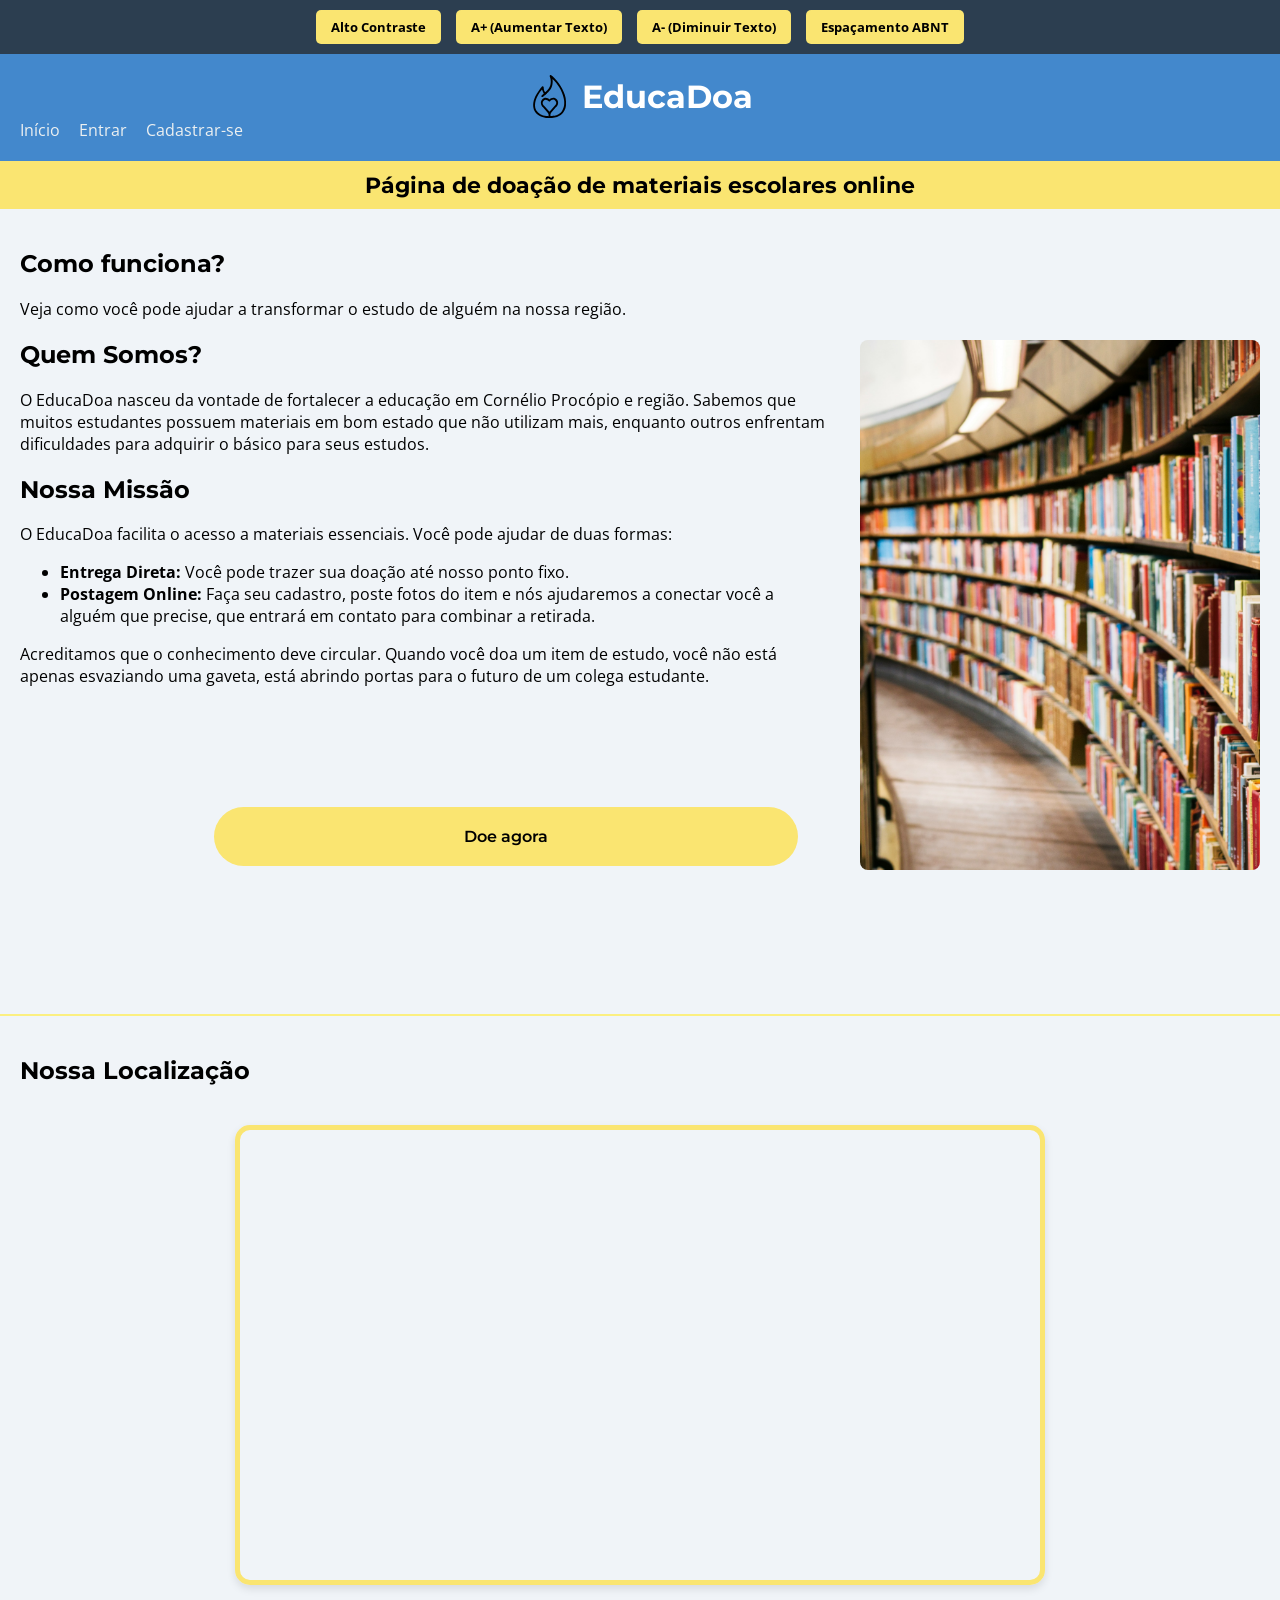
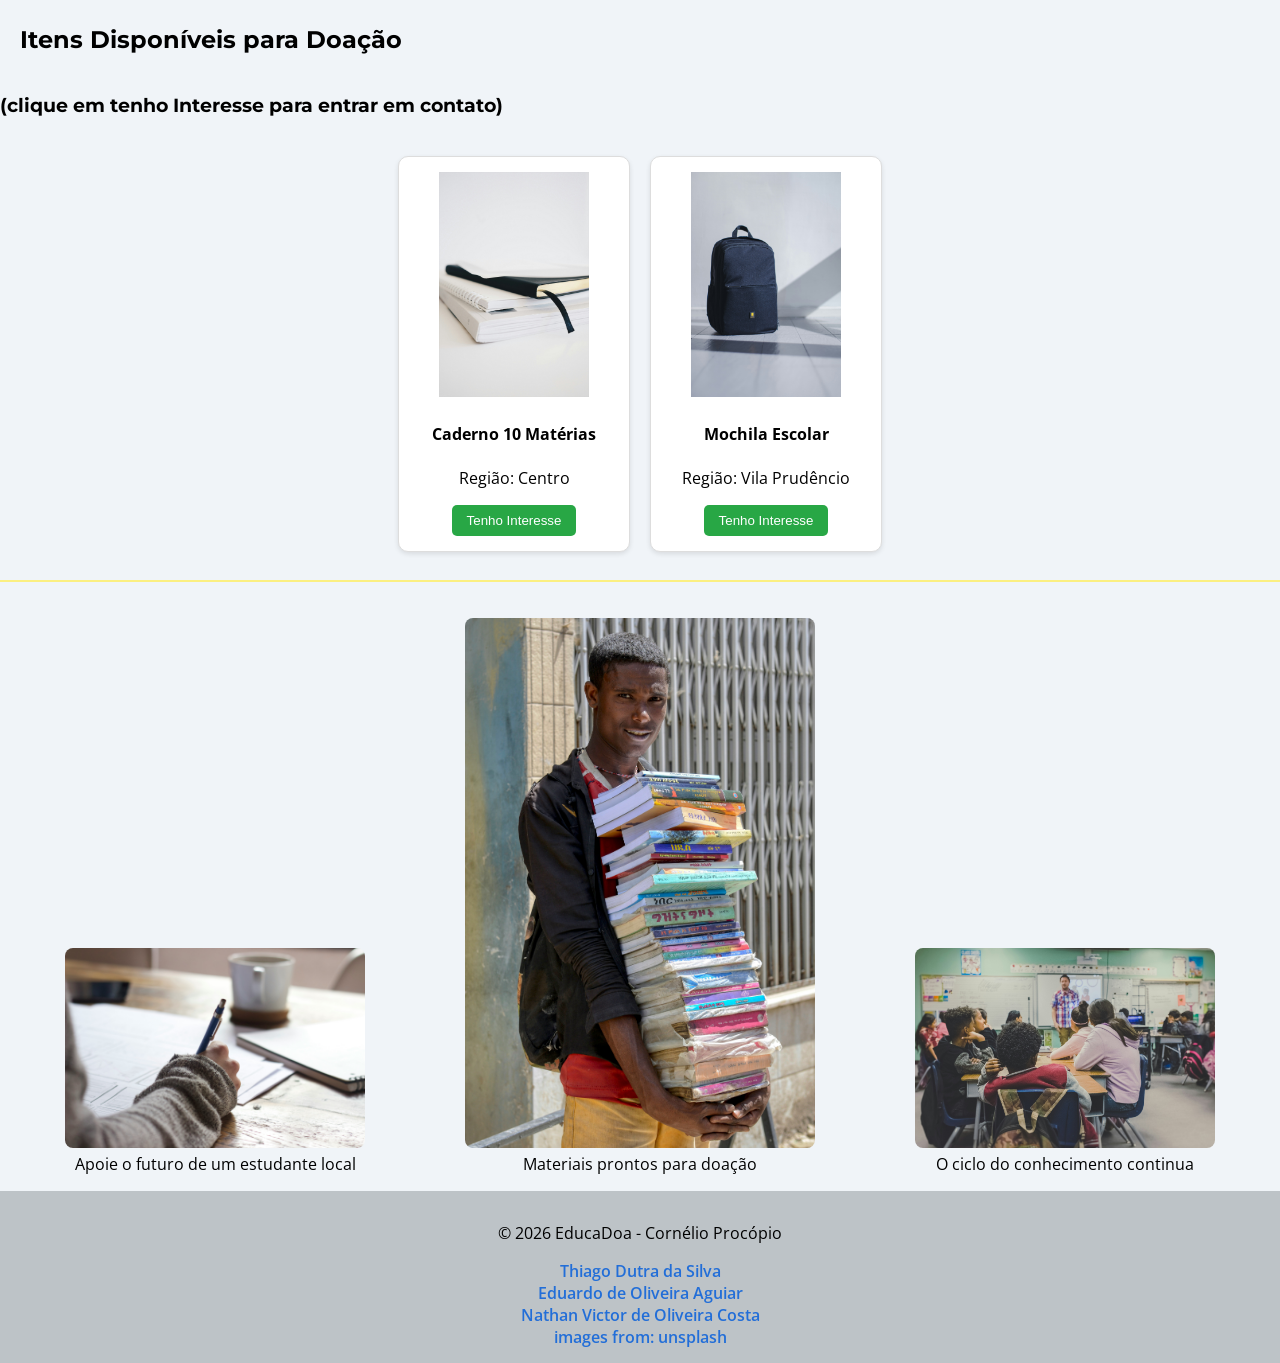
<file: pagina_principal/index.html>
<!DOCTYPE html>
<html lang="pt-br">

<head>
    <meta charset="UTF-8">
    <meta name="viewport" content="width=device-width, initial-scale=1.0">
    <title>EducaDoa</title>
    <link rel="icon" href="./img/icon_logo.svg">
    <link rel="stylesheet" href="./style.css" />

    <link rel="preconnect" href="https://fonts.googleapis.com">
    <link rel="preconnect" href="https://fonts.gstatic.com" crossorigin>
    <link href="https://fonts.googleapis.com/css2?family=Montserrat:wght@700&family=Open+Sans:wght@400;600&display=swap"
        rel="stylesheet">
</head>

<body>
    <div class="painel-acessibilidade">
        <button id="btn-contraste">Alto Contraste</button>
        <button id="btn-aumentar">A+ (Aumentar Texto)</button>
        <button id="btn-diminuir">A- (Diminuir Texto)</button>
        <button id="btn-espacamento">Espaçamento ABNT</button>
    </div>

    <header>
        <div class="header-content">
            <img src="./img/icon_logo2.svg" alt="Logo EducaDoa" width="45" height="45">
            <h1 class="headerTitle">EducaDoa</h1>
        </div>
        <nav>
            <a href="./index.html">Início</a>
            <a href="../pagina_login/login.html">Entrar</a>
            <a href="../pagina_cadastro/cadastro.html">Cadastrar-se</a>
        </nav>
    </header>
    <main>
        <section>
            <div class="titulo">
                <h1>Página de doação de materiais escolares online</h1>
            </div>
            <div class="apresentacao">
                <section id="como_quem_missao">
                    <h2>Como funciona?</h2>
                    <p>
                        Veja como você pode ajudar a transformar o estudo de alguém na nossa região.
                    </p>

                    <h2>Quem Somos?</h2>
                    <p>
                        O EducaDoa nasceu da vontade de fortalecer a educação em Cornélio Procópio e
                        região. Sabemos que muitos estudantes possuem materiais em bom estado que não utilizam mais,
                        enquanto outros enfrentam dificuldades para adquirir o básico para seus estudos.
                    </p>
                    <section id="missao">
                        <h2>Nossa Missão</h2>
                        <p>
                            O EducaDoa facilita o acesso a materiais essenciais. Você pode ajudar de duas formas:
                        </p>
                        <ul>
                            <li><strong>Entrega Direta:</strong> Você pode trazer sua doação até nosso ponto fixo.</li>
                            <li><strong>Postagem Online:</strong> Faça seu cadastro, poste fotos do item e nós
                                ajudaremos a conectar você a alguém que precise, que entrará em contato para combinar a
                                retirada.</li>
                        </ul>
                    </section>
                    <p>
                        Acreditamos que o conhecimento deve circular. Quando você doa um item de estudo, você não está
                        apenas esvaziando uma gaveta, está abrindo portas para o futuro de um colega estudante.
                    </p>

                    <div class="btn-container">
                        <a href="../pagina_cadastro_produto/cadastro_produto.html" class="btn-doe">Doe agora</a>
                    </div>
                </section>

                <div class="imagem1">
                    <img src="./img/livros.jpg" alt="imagem do corredor de uma biblioteca" width="400" height="530">
                </div>
            </div>

            <hr class="divisor-largo">

            <section class="localizacao">
                <h2>Nossa Localização</h2>

                <div class="mapa-container">
                    <iframe
                        src="https://www.google.com/maps/embed?pb=!1m18!1m12!1m3!1d3667.56505049437!2d-50.6577658653259!3d-23.186069594820466!2m3!1f0!2f0!3f0!3m2!1i1024!2i768!4f13.1!3m3!1m2!1s0x94eadf19f06f311f%3A0x8a2e7a0e8621b0f3!2sUTFPR%20Corn%C3%A9lio%20Proc%C3%B3pio!5e0!3m2!1spt-BR!2sbr!4v1778209797365!5m2!1spt-BR!2sbr"
                        width="600" height="450" style="border:0;" allowfullscreen="" loading="lazy">
                    </iframe>
                </div>
            </section>

            <section class="vitrine-doacoes">
                <h2>Itens Disponíveis para Doação</h2>
                <h3>(clique em tenho Interesse para entrar em contato)</h3>
                <div class="cards-container">
                    <article class="card">
                        <img src="./img/cadernoExemplo.jpg" alt="Caderno universitário" width="150">
                        <h4>Caderno 10 Matérias</h4>
                        <p>Região: Centro</p>
                        <button class="btn-contato">Tenho Interesse</button>
                    </article>

                    <article class="card">
                        <img src="./img/mochilaExemplo.jpg" alt="Mochila escolar azul" width="150">
                        <h4>Mochila Escolar</h4>
                        <p>Região: Vila Prudêncio</p>
                        <button class="btn-contato">Tenho Interesse</button>
                    </article>
                </div>
            </section>

            <hr class="divisor-largo">

            <div class="galeria">
                <figure>
                    <img src="./img/escrevendo.jpg" alt="Estudante escrevendo em um caderno" width="300" height="200">
                    <figcaption>Apoie o futuro de um estudante local</figcaption>
                </figure>

                <figure>
                    <img src="./img/estudante_com_livros.jpg" alt="imagem de um estudante com livros" width="350"
                        height="530">
                    <figcaption>Materiais prontos para doação</figcaption>
                </figure>

                <figure>
                    <img src="./img/estudantes.jpg" alt="estudantes tendo aula" width="300" height="200">
                    <figcaption>O ciclo do conhecimento continua</figcaption>
                </figure>
            </div>
        </section>

    </main>

    <footer>
        <p>&copy; 2026 EducaDoa - Cornélio Procópio</p>
        <a href="https://simonr556.github.io/" target="_blank">Thiago Dutra da Silva</a>
        <br>
        <a href="https://duduaguiaarr-source.github.io/" target="_blank">Eduardo de Oliveira Aguiar</a>
        <br>
        <a href="https://nathanvictoroc.github.io/nathanvictor.github.io/" target="_blank">Nathan Victor de Oliveira
            Costa</a>
        <br>
        <a>images from:</a>
        <a href="https://unsplash.com/pt-br">unsplash</a>
    </footer>
    <script src="acessibilidade.js"></script>


<div id="modal-interesse" class="modal-overlay" style="display: none;">
    <div class="modal-card">
        <h3>Informações do Doador</h3>
        <p><strong>Item:</strong> <span id="modal-nome-item"></span></p>
        <p><strong>Doador:</strong> <span id="modal-doador"></span></p>
        <p><strong>Contato:</strong> <span id="modal-contato"></span></p>
        <p><strong>Local para retirada:</strong> <span id="modal-local"></span></p>
        <p><strong>Descrição:</strong> <span id="modal-desc"></span></p>
        <button id="btn-fechar-modal" class="btn-contato" style="background-color: #e74c3c; margin-top: 15px;">Fechar</button>
    </div>
</div>
<script src="vitrine.js"></script>


</body>

</html>
</file>
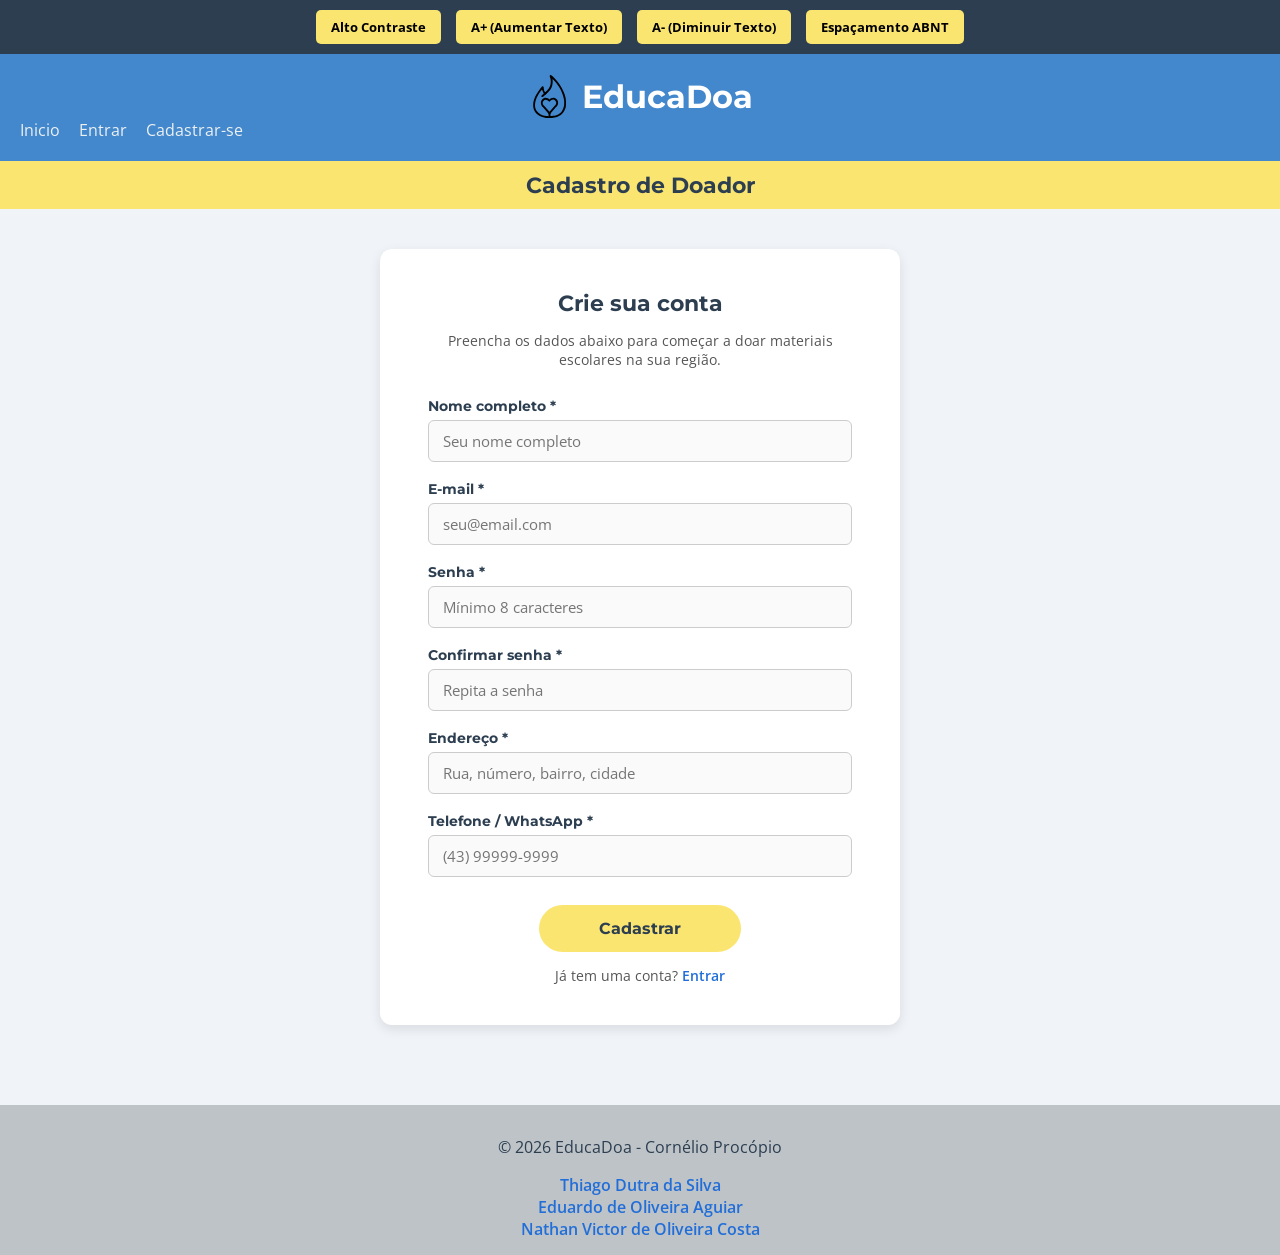
<file: pagina_cadastro/cadastro.html>
<!DOCTYPE html>
<html lang="pt-br">

<head>
    <meta charset="UTF-8">
    <meta name="viewport" content="width=device-width, initial-scale=1.0">
    <title>Cadastro - EducaDoa</title>
    <link rel="icon" href="/web_frontend_project/pagina_principal/img/icon_logo.svg">
    <link rel="preconnect" href="https://fonts.googleapis.com">
    <link rel="preconnect" href="https://fonts.gstatic.com" crossorigin>
    <link href="https://fonts.googleapis.com/css2?family=Montserrat:wght@700&family=Open+Sans:wght@400;600&display=swap" rel="stylesheet">
    <link rel="stylesheet" href="cadastro.css">
</head>

<body>
    <div class="painel-acessibilidade">
        <button id="btn-contraste">Alto Contraste</button>
        <button id="btn-aumentar">A+ (Aumentar Texto)</button>
        <button id="btn-diminuir">A- (Diminuir Texto)</button>
        <button id="btn-espacamento">Espaçamento ABNT</button>
    </div>

    <header>
        <div class="header-content">
            <img src="./img/icon_logo2.svg" alt="Logo EducaDoa" width="45" height="45">
            <h1 class="headerTitle">EducaDoa</h1>
        </div>
        <nav>
            <a href="../pagina_principal/index.html">Inicio</a>
            <a href="../pagina_login/login.html">Entrar</a>
            <a href="./cadastro.html">Cadastrar-se</a>
        </nav>
    </header>

    <div class="titulo">
        <h1>Cadastro de Doador</h1>
    </div>

    <main>
        <div class="form-card">
            <h2>Crie sua conta</h2>
            <p class="subtitulo">Preencha os dados abaixo para começar a doar materiais escolares na sua região.</p>

            <form id="form-cadastro">
                <div class="campo-grupo">
                    <label for="nome">Nome completo *</label>
                    <input type="text" id="nome" name="nome" placeholder="Seu nome completo" required>
                </div>

                <div class="campo-grupo">
                    <label for="email">E-mail *</label>
                    <input type="email" id="email" name="email" placeholder="seu@email.com" required>
                </div>

                <div class="campo-grupo">
                    <label for="senha">Senha *</label>
                    <input type="password" id="senha" name="senha" placeholder="Mínimo 8 caracteres" required minlength="8">
                </div>

                <div class="campo-grupo">
                    <label for="confirmar_senha">Confirmar senha *</label>
                    <input type="password" id="confirmar_senha" name="confirmar_senha" placeholder="Repita a senha" required>
                </div>

                <div class="campo-grupo">
                    <label for="endereco">Endereço *</label>
                    <input type="text" id="endereco" name="endereco" placeholder="Rua, número, bairro, cidade" required>
                </div>

                <div class="campo-grupo">
                    <label for="telefone">Telefone / WhatsApp *</label>
                    <input type="tel" id="telefone" name="telefone" placeholder="(43) 99999-9999" required>
                </div>

                <div class="botoes">
                    <button type="submit" class="btn-cadastrar">Cadastrar</button>
                    <p class="link-login">Já tem uma conta? <a href="../pagina_login/login.html">Entrar</a></p>
                </div>
            </form>
        </div>
    </main>

    <footer>
        <p>&copy; 2026 EducaDoa - Cornélio Procópio</p>
        <a href="https://simonr556.github.io/" target="_blank">Thiago Dutra da Silva</a>
        <br>
        <a href="https://duduaguiaarr-source.github.io/" target="_blank">Eduardo de Oliveira Aguiar</a>
        <br>
        <a href="https://nathanvictorook.github.io/nathanvictor.github.io/" target="_blank">Nathan Victor de Oliveira Costa</a>
    </footer>

    <script src="acessibilidade.js"></script>
    <script src="cadastro.js"></script>
</body>

</html>
</file>
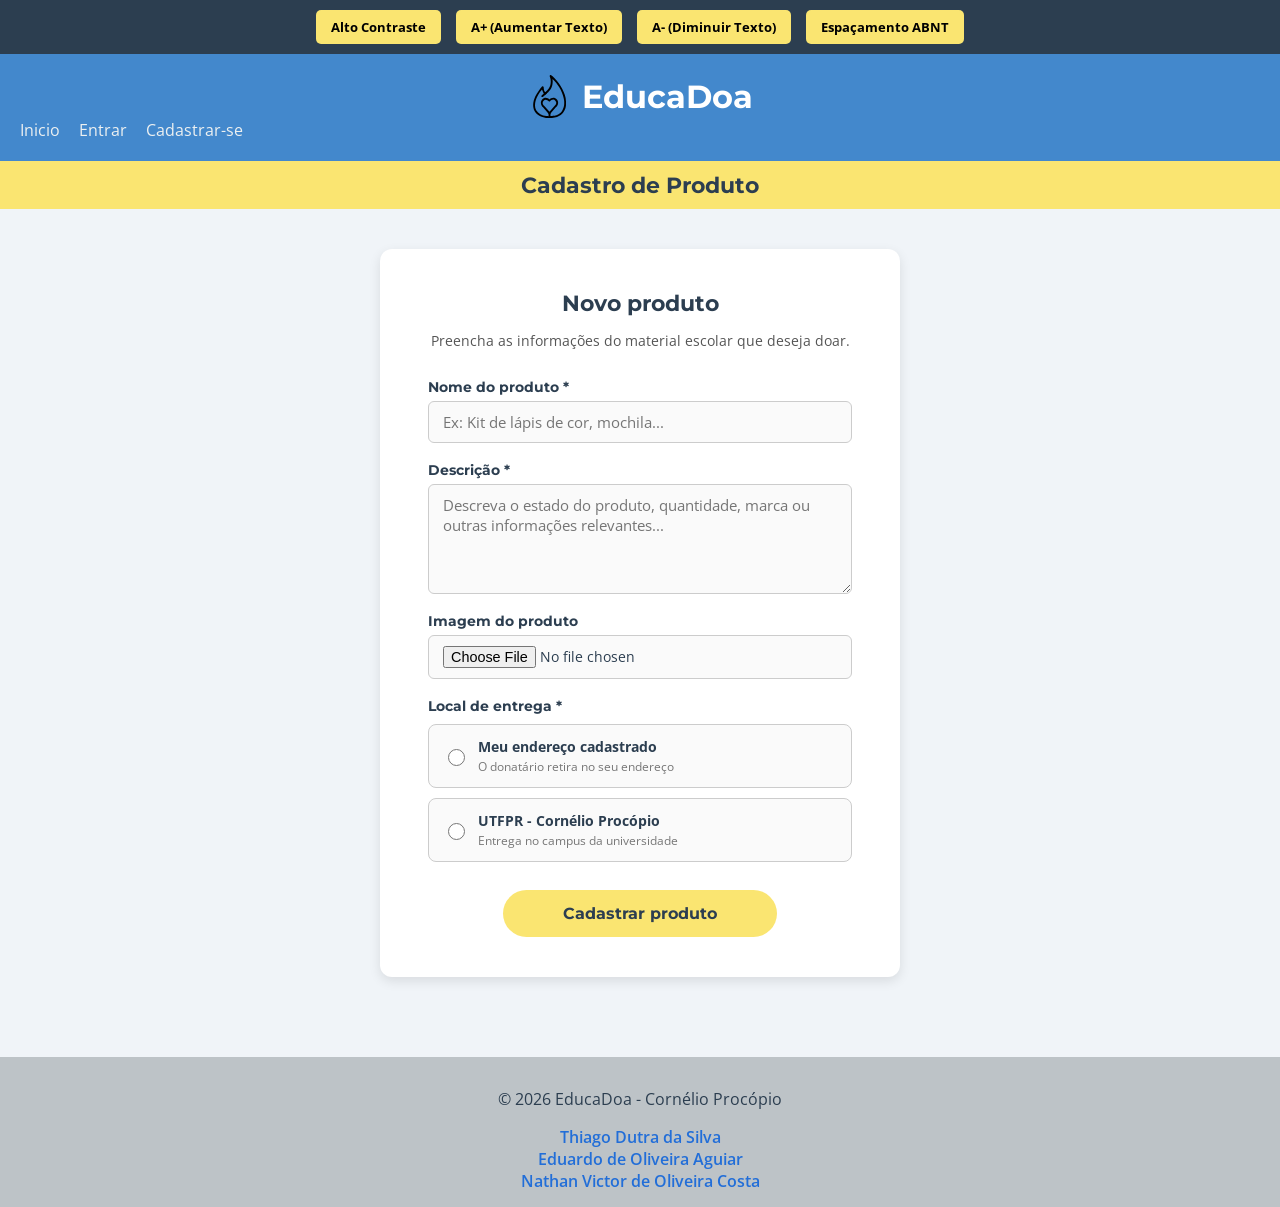
<file: pagina_cadastro_produto/cadastro_produto.html>
<!DOCTYPE html>
<html lang="pt-br">

<head>
    <meta charset="UTF-8">
    <meta name="viewport" content="width=device-width, initial-scale=1.0">
    <title>Produto - EducaDoa</title>
    <link rel="icon" href="/web_frontend_project/pagina_principal/img/icon_logo.svg">
    <link rel="preconnect" href="https://fonts.googleapis.com">
    <link rel="preconnect" href="https://fonts.gstatic.com" crossorigin>
    <link href="https://fonts.googleapis.com/css2?family=Montserrat:wght@700&family=Open+Sans:wght@400;600&display=swap" rel="stylesheet">
    <link rel="stylesheet" href="cadastro_produto.css">
</head>

<body>
    <div class="painel-acessibilidade">
        <button id="btn-contraste">Alto Contraste</button>
        <button id="btn-aumentar">A+ (Aumentar Texto)</button>
        <button id="btn-diminuir">A- (Diminuir Texto)</button>
        <button id="btn-espacamento">Espaçamento ABNT</button>
    </div>

    <header>
        <div class="header-content">
            <img src="../pagina_principal/img/icon_logo2.svg" alt="Logo EducaDoa" width="45" height="45">
            <h1 class="headerTitle">EducaDoa</h1>
        </div>
        <nav>
            <a href="../pagina_principal/index.html">Inicio</a>
            <a href="../pagina_login/login.html">Entrar</a>
            <a href="../pagina_cadastro/cadastro.html">Cadastrar-se</a>
        </nav>
    </header>

    <div class="titulo">
        <h1>Cadastro de Produto</h1>
    </div>

    <main>
        <div class="form-card">
            <h2>Novo produto</h2>
            <p class="subtitulo">Preencha as informações do material escolar que deseja doar.</p>

            <form action="#" method="post" enctype="multipart/form-data">

                <div class="campo-grupo">
                    <label for="nome_produto">Nome do produto *</label>
                    <input type="text" id="nome_produto" name="nome_produto" placeholder="Ex: Kit de lápis de cor, mochila..." required>
                </div>

                <div class="campo-grupo">
                    <label for="descricao">Descrição *</label>
                    <textarea id="descricao" name="descricao" placeholder="Descreva o estado do produto, quantidade, marca ou outras informações relevantes..." required></textarea>
                </div>

                <div class="campo-grupo">
                    <label for="imagem">Imagem do produto</label>
                    <input type="file" id="imagem" name="imagem" accept="image/*">
                </div>

                <div class="campo-grupo">
                    <label>Local de entrega *</label>
                    <div class="opcoes-entrega">
                        <label class="opcao-radio">
                            <input type="radio" name="local_entrega" value="endereco" required>
                            <div class="opcao-texto">
                                Meu endereço cadastrado
                                <span>O donatário retira no seu endereço</span>
                            </div>
                        </label>

                        <label class="opcao-radio">
                            <input type="radio" name="local_entrega" value="utfpr">
                            <div class="opcao-texto">
                                UTFPR - Cornélio Procópio
                                <span>Entrega no campus da universidade</span>
                            </div>
                        </label>
                    </div>
                </div>

                <div class="botoes">
                    <button type="submit" class="btn-cadastrar">Cadastrar produto</button>
                </div>

            </form>
        </div>
    </main>

    <footer>
        <p>&copy; 2026 EducaDoa - Cornélio Procópio</p>
        <a href="https://simonr556.github.io/" target="_blank">Thiago Dutra da Silva</a>
        <br>
        <a href="https://duduaguiaarr-source.github.io/" target="_blank">Eduardo de Oliveira Aguiar</a>
        <br>
        <a href="https://nathanvictorook.github.io/nathanvictor.github.io/" target="_blank">Nathan Victor de Oliveira Costa</a>
    </footer>

    <script src="acessibilidade.js"></script>
    <script src="cadastro_produto.js"></script></body>

</html>
</file>
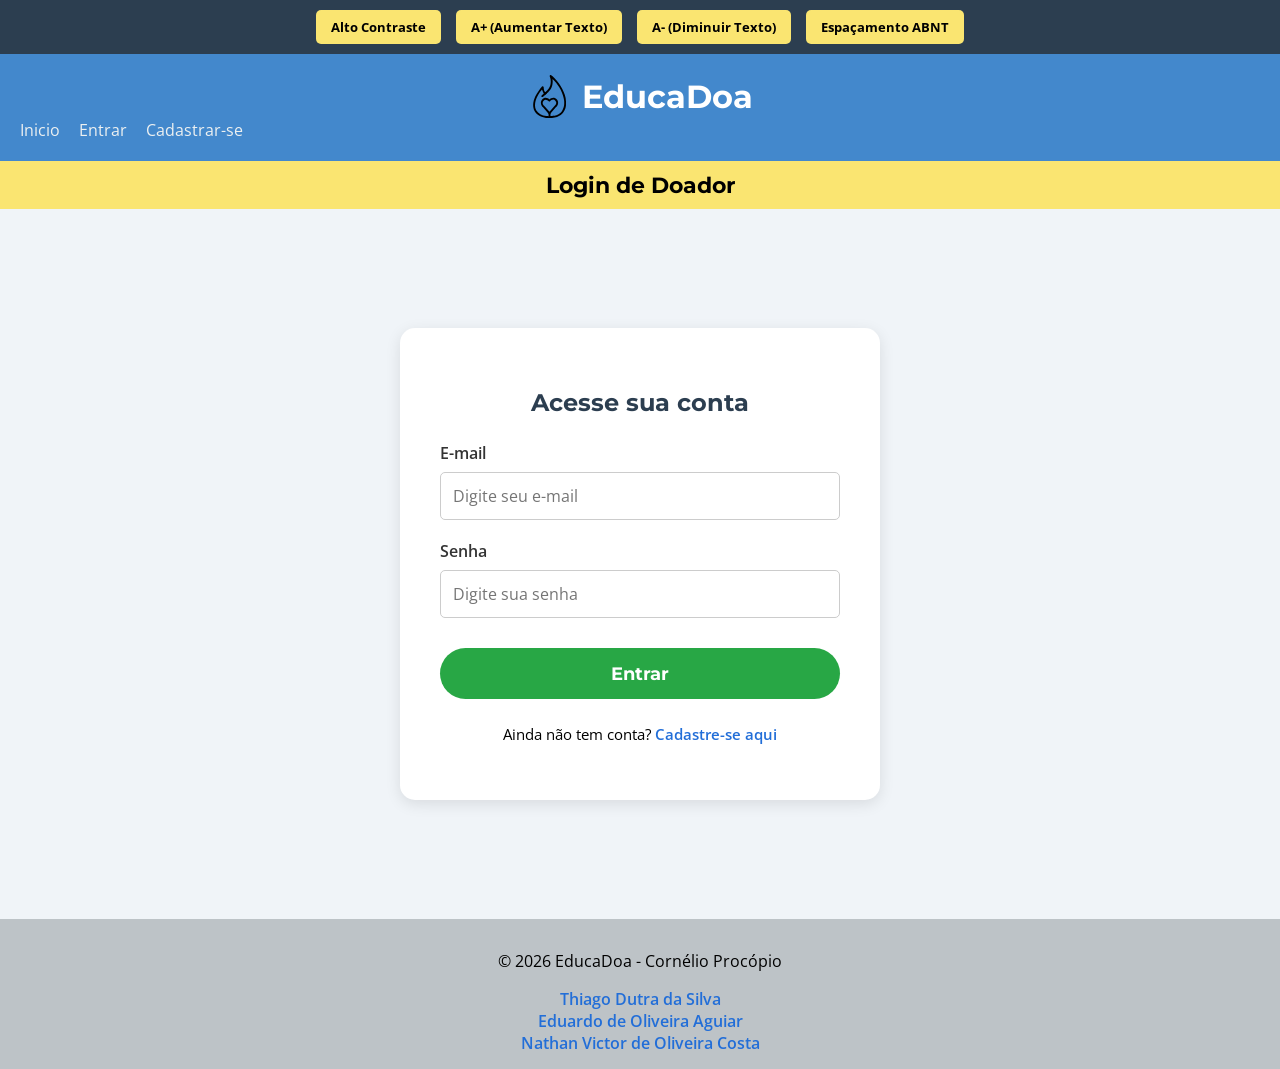
<file: pagina_login/login.html>
<!DOCTYPE html>
<html lang="pt-br">
<head>
    <meta charset="UTF-8">
    <meta name="viewport" content="width=device-width, initial-scale=1.0">
    <title>EducaDoa - Entrar</title>
    <link rel="stylesheet" href="./style.css"/>

    <link rel="preconnect" href="https://fonts.googleapis.com">
    <link rel="preconnect" href="https://fonts.gstatic.com" crossorigin>
    <link href="https://fonts.googleapis.com/css2?family=Montserrat:wght@700&family=Open+Sans:wght@400;600&display=swap" rel="stylesheet">
</head>
<body>
    
    <div class="painel-acessibilidade">
        <button id="btn-contraste">Alto Contraste</button>
        <button id="btn-aumentar">A+ (Aumentar Texto)</button>
        <button id="btn-diminuir">A- (Diminuir Texto)</button>
        <button id="btn-espacamento">Espaçamento ABNT</button>
    </div>

    <header>
        <div class="header-content">
            <img src="../pagina_principal/img/icon_logo2.svg" alt="Logo EducaDoa" width="45" height="45">
            <h1 class="headerTitle">EducaDoa</h1>
        </div>
        <nav> 
            <a href="../pagina_principal/index.html">Inicio</a>
            <a href="./login.html">Entrar</a>
            <a href="../pagina_cadastro/cadastro.html">Cadastrar-se</a>
        </nav>
    </header>

    <div class="titulo">
        <h1>Login de Doador</h1>
    </div>

    <main class="main-login">
        <div class="login-container">
            <h2>Acesse sua conta</h2>
            
            <form id="form-login">
                
                <div class="input-group">
                    <label for="email">E-mail</label>
                    <input type="email" id="email" name="email" placeholder="Digite seu e-mail" required>
                </div>
                
                <div class="input-group">
                    <label for="senha">Senha</label>
                    <input type="password" id="senha" name="senha" placeholder="Digite sua senha" required>
                </div>
                
                <button type="submit" class="btn-login">Entrar</button>
            </form>

            <p class="cadastro-link">Ainda não tem conta? <a href="../pagina_cadastro/cadastro.html">Cadastre-se aqui</a></p>
        </div>
    </main>

    <footer>
        <p>&copy; 2026 EducaDoa - Cornélio Procópio</p>
        <a href="https://simonr556.github.io/" target="_blank">Thiago Dutra da Silva</a>
        <br>
        <a href="https://duduaguiaarr-source.github.io/" target="_blank">Eduardo de Oliveira Aguiar</a>
        <br>
        <a href="https://nathanvictoroc.github.io/nathanvictor.github.io/" target="_blank">Nathan Victor de Oliveira Costa</a>
        <br>
    </footer>

    <script src="acessibilidade.js"></script>
    <script src="login.js"></script>
</body>
</html>
</file>
<file: pagina_principal/style.css>
body {
    font-family: 'Open Sans', sans-serif;
    background-color: #f0f4f8;
    padding: 0;
    margin: 0;
}

h1, h2, h3 {
    font-family: 'Montserrat', sans-serif;
}

header {
    background-color: #4388cc;
    color: white;
    padding: 20px;
}

.header-content {
    display: flex;
    align-items: center;
    justify-content: center;
    gap: 10px;
}

.headerTitle {
    margin: 0;
    line-height: 1;
}

footer {
    background-color: #bdc3c7;
    padding: 15px;
    text-align: center;
}

footer a {
    color: #226ED8;
    text-decoration: none;
    font-weight: 600;
}

nav a {
    margin-right: 15px;
    color: #ecf0f1;
    text-decoration: none;
}

nav a:visited {
    color: #6A1B9A; 
}

nav a:hover {
    text-decoration: underline;
}

.titulo {
    background-color: #fae571;
    width: 100%;
    margin: 0;    
    padding: 10px 0;   
    text-align: center;
}

.titulo h1 {
    margin: 0;
    font-size: 1.4rem;
}

.apresentacao {
    display: flex;          
    align-items: center;  
    justify-content: space-around; 
    padding: 20px;
    gap: 30px;             
}

.imagem1 img {
    border-radius: 8px;
    object-fit: cover; 
}

.galeria {
    display: flex;          
    justify-content: center; 
    align-items: baseline; 
    gap: 20px;             
    margin-top: 20px;   
}

.galeria figure {
    text-align: center;    
}

.galeria img {
    border-radius: 8px;
    object-fit: cover; 
}

.mapa-container {
    width: 100%;
    max-width: 800px; 
    margin: 20px auto; 
    border: 5px solid #fae571;
    border-radius: 15px;
    overflow: hidden;
    box-shadow: 0 4px 8px rgba(0,0,0,0.1); 
}

.mapa-container iframe {
    width: 100%; 
    display: block; 
}

.localizacao h2 {
    padding: 20px;
    gap: 30px;    
}

.btn-container {
    display: flex;
    justify-content: center;
    align-items: center;     
    width: 120%;
    margin: 120px 0;
}

.btn-doe {
    background-color: #fae571;
    color: rgb(0, 0, 0);
    padding: 20px 250px;
    border-radius: 50px;
    text-decoration: none;
    font-weight: 600;
    font-family: 'Montserrat', sans-serif;
    transition: background-color 0.3s;
}

.btn-doe:hover {
    background-color: #a5984c;
}

.divisor-largo {
    border: 0;
    height: 2px;
    background-color: rgba(255, 238, 87, 0.733); 
    width: 100%;
}

.vitrine-doacoes h2 {
    padding: 20px;
    gap: 30px;    
}

.cards-container {
    display: flex;
    flex-wrap: wrap;
    justify-content: center;
    gap: 20px;
    padding: 20px;
}

.card {
    background-color: white;
    border: 1px solid #ddd;
    border-radius: 10px;
    padding: 15px;
    text-align: center;
    width: 200px;
    box-shadow: 0 2px 5px rgba(0,0,0,0.1);
}

.btn-contato {
    background-color: #28a745;
    color: white;
    border: none;
    padding: 8px 15px;
    border-radius: 5px;
    cursor: pointer;
}

.btn-contato:hover {
    background-color: rgba(94, 165, 76, 0.822);
}

.main-login {
    display: flex;
    justify-content: center;
    align-items: center;
    min-height: 70vh; 
    padding: 40px 20px;
}

.login-container {
    background-color: white;
    padding: 40px;
    border-radius: 15px; 
    box-shadow: 0 4px 15px rgba(0, 0, 0, 0.1); 
    width: 100%;
    max-width: 400px; 
    text-align: center;
}

.login-container h2 {
    margin-bottom: 25px;
    color: #2c3e50; 
}

.input-group {
    display: flex;
    flex-direction: column; 
    text-align: left;
    margin-bottom: 20px;
}

.input-group label {
    margin-bottom: 8px;
    font-weight: 600;
    color: #333;
}

.input-group input {
    padding: 12px;
    border: 1px solid #ccc;
    border-radius: 5px;
    font-family: 'Open Sans', sans-serif;
    font-size: 1rem;
}

.input-group input:focus {
    outline: none;
    border-color: #28a745; 
    box-shadow: 0 0 5px rgba(40, 167, 69, 0.3);
}

.btn-login {
    background-color: #28a745; 
    color: white;
    border: none;
    padding: 15px;
    width: 100%;
    border-radius: 50px; 
    font-size: 1.1rem;
    font-weight: bold;
    cursor: pointer;
    margin-top: 10px;
    transition: background-color 0.3s;
    font-family: 'Montserrat', sans-serif;
}

.btn-login:hover {
    background-color: rgba(94, 165, 76, 0.9); 
}

.cadastro-link {
    margin-top: 25px;
    font-size: 0.95rem;
}

.cadastro-link a {
    color: #226ED8;
    text-decoration: none;
    font-weight: 600;
}

.cadastro-link a:hover {
    text-decoration: underline;
}

.painel-acessibilidade {
    background-color: #2c3e50;
    padding: 10px;
    display: flex;
    justify-content: center;
    gap: 15px;
    flex-wrap: wrap;
}

.painel-acessibilidade button {
    background-color: #fae571;
    color: #000;
    border: none;
    padding: 8px 15px;
    font-weight: bold;
    border-radius: 5px;
    cursor: pointer;
    font-family: 'Open Sans', sans-serif;
}

.painel-acessibilidade button:hover {
    background-color: #fff;
}

body.alto-contraste {
    background-color: #000 !important;
    color: #FFF !important;
}

body.alto-contraste header, 
body.alto-contraste footer, 
body.alto-contraste .titulo, 
body.alto-contraste .login-container,
body.alto-contraste .painel-acessibilidade {
    background-color: #000 !important;
    border: 1px solid #FFF !important;
    color: #FFF !important;
}

body.alto-contraste a, 
body.alto-contraste h1, 
body.alto-contraste h2, 
body.alto-contraste label, 
body.alto-contraste p {
    color: #FFF !important;
}

body.alto-contraste input {
    background-color: #000 !important;
    color: #FFF !important;
    border: 1px solid #FFF !important;
}

body.alto-contraste .header-content img {
    filter: invert(100%);
}

body.espacamento-ativo p, 
body.espacamento-ativo label, 
body.espacamento-ativo a, 
body.espacamento-ativo h1, 
body.espacamento-ativo h2 {
    line-height: 1.5 !important;
    letter-spacing: 0.12em !important;
    word-spacing: 0.16em !important;
}

body.espacamento-ativo p {
    margin-bottom: 2em !important;
}

/* Estilos do Modal */
.modal-overlay {
    position: fixed;
    top: 0;
    left: 0;
    width: 100%;
    height: 100%;
    background-color: rgba(0, 0, 0, 0.6);
    display: flex;
    justify-content: center;
    align-items: center;
    z-index: 10000;
}

.modal-card {
    background-color: white;
    padding: 30px;
    border-radius: 12px;
    max-width: 400px;
    width: 90%;
    box-shadow: 0 5px 15px rgba(0,0,0,0.3);
    text-align: left;
}

.modal-card h3 {
    margin-top: 0;
    color: #2c3e50;
    border-bottom: 2px solid #fae571;
    padding-bottom: 10px;
}
</file>
<file: pagina_cadastro/cadastro.css>
*,
*::before,
*::after {
    box-sizing: border-box;
}

body {
    font-family: 'Open Sans', sans-serif;
    background-color: #f0f4f8;
    margin: 0;
    padding: 0;
    color: #2c3e50;
}

h1,
h2,
label {
    font-family: 'Montserrat', sans-serif;
}

header {
    background-color: #4388cc;
    color: white;
    padding: 20px;
}

.header-content {
    display: flex;
    align-items: center;
    justify-content: center;
    gap: 10px;
}

.headerTitle {
    margin: 0;
    line-height: 1;
}

nav a {
    margin-right: 15px;
    color: #ecf0f1;
    text-decoration: none;
}

nav a:visited {
    color: #6A1B9A;
}

nav a:hover {
    text-decoration: underline;
}

.titulo {
    background-color: #fae571;
    width: 100%;
    margin: 0;
    padding: 10px 0;
    text-align: center;
}

.titulo h1 {
    margin: 0;
    font-size: 1.4rem;
}

main {
    max-width: 560px;
    margin: 40px auto;
    padding: 0 20px 40px;
}

.form-card {
    background: white;
    border-radius: 12px;
    box-shadow: 0 4px 12px rgba(0, 0, 0, 0.1);
    padding: 40px 48px;
}

.form-card h2 {
    text-align: center;
    margin-top: 0;
    margin-bottom: 6px;
    font-size: 1.4rem;
}

.form-card .subtitulo {
    text-align: center;
    color: #555;
    margin-bottom: 28px;
    font-size: 0.9rem;
}

.campo-grupo {
    display: flex;
    flex-direction: column;
    gap: 5px;
    margin-bottom: 18px;
}

.campo-grupo label {
    font-size: 0.88rem;
    font-weight: 700;
}

.campo-grupo input {
    font-family: 'Open Sans', sans-serif;
    font-size: 0.95rem;
    padding: 10px 14px;
    border: 1.5px solid #ccc;
    border-radius: 6px;
    background-color: #fafafa;
    color: #2c3e50;
    width: 100%;
    transition: border-color 0.2s, box-shadow 0.2s;
}

.campo-grupo input:focus {
    outline: none;
    border-color: #f5c800;
    box-shadow: 0 0 0 3px rgba(250, 229, 113, 0.45);
}

.botoes {
    display: flex;
    flex-direction: column;
    align-items: center;
    gap: 14px;
    margin-top: 28px;
}

.btn-cadastrar {
    background-color: #fae571;
    color: #2c3e50;
    padding: 14px 60px;
    border: none;
    border-radius: 50px;
    font-family: 'Montserrat', sans-serif;
    font-weight: 700;
    font-size: 1rem;
    cursor: pointer;
    transition: background-color 0.3s, color 0.3s;
}

.btn-cadastrar:hover {
    background-color: #a5984c;
    color: white;
}

.link-login {
    font-size: 0.9rem;
    color: #555;
    margin: 0;
}

.link-login a {
    color: #226ED8;
    text-decoration: none;
    font-weight: 600;
}

.link-login a:hover {
    text-decoration: underline;
}

footer {
    background-color: #bdc3c7;
    padding: 15px;
    text-align: center;
}

footer a {
    color: #226ED8;
    text-decoration: none;
    font-weight: 600;
}

@media (max-width: 500px) {
    .form-card {
        padding: 28px 20px;
    }
}

.painel-acessibilidade {
    background-color: #2c3e50;
    padding: 10px;
    display: flex;
    justify-content: center;
    gap: 15px;
    flex-wrap: wrap;
}

.painel-acessibilidade button {
    background-color: #fae571;
    color: #000;
    border: none;
    padding: 8px 15px;
    font-weight: bold;
    border-radius: 5px;
    cursor: pointer;
    font-family: 'Open Sans', sans-serif;
}

.painel-acessibilidade button:hover {
    background-color: #fff;
}

body.alto-contraste {
    background-color: #000 !important;
    color: #FFF !important;
}

body.alto-contraste header, 
body.alto-contraste footer, 
body.alto-contraste .titulo, 
body.alto-contraste .form-card,
body.alto-contraste .painel-acessibilidade {
    background-color: #000 !important;
    border: 1px solid #FFF !important;
    color: #FFF !important;
}

body.alto-contraste a, 
body.alto-contraste h1, 
body.alto-contraste h2, 
body.alto-contraste label, 
body.alto-contraste p {
    color: #FFF !important;
}

body.alto-contraste input {
    background-color: #000 !important;
    color: #FFF !important;
    border: 1px solid #FFF !important;
}

body.alto-contraste .header-content img {
    filter: invert(100%);
}

body.espacamento-ativo p, 
body.espacamento-ativo label, 
body.espacamento-ativo a, 
body.espacamento-ativo h1, 
body.espacamento-ativo h2 {
    line-height: 1.5 !important;
    letter-spacing: 0.12em !important;
    word-spacing: 0.16em !important;
}

body.espacamento-ativo p {
    margin-bottom: 2em !important;
}
</file>
<file: pagina_cadastro_produto/cadastro_produto.css>
*,
*::before,
*::after {
    box-sizing: border-box;
}

body {
    font-family: 'Open Sans', sans-serif;
    background-color: #f0f4f8;
    margin: 0;
    padding: 0;
    color: #2c3e50;
}

h1,
h2,
label {
    font-family: 'Montserrat', sans-serif;
}

header {
    background-color: #4388cc;
    color: white;
    padding: 20px;
}

.header-content {
    display: flex;
    align-items: center;
    justify-content: center;
    gap: 10px;
}

.headerTitle {
    margin: 0;
    line-height: 1;
}

nav a {
    margin-right: 15px;
    color: #ecf0f1;
    text-decoration: none;
}

nav a:visited {
    color: #6A1B9A;
}

nav a:hover {
    text-decoration: underline;
}

.titulo {
    background-color: #fae571;
    width: 100%;
    margin: 0;
    padding: 10px 0;
    text-align: center;
}

.titulo h1 {
    margin: 0;
    font-size: 1.4rem;
}

main {
    max-width: 560px;
    margin: 40px auto;
    padding: 0 20px 40px;
}

.form-card {
    background: white;
    border-radius: 12px;
    box-shadow: 0 4px 12px rgba(0, 0, 0, 0.1);
    padding: 40px 48px;
}

.form-card h2 {
    text-align: center;
    margin-top: 0;
    margin-bottom: 6px;
    font-size: 1.4rem;
}

.form-card .subtitulo {
    text-align: center;
    color: #555;
    margin-bottom: 28px;
    font-size: 0.9rem;
}

.campo-grupo {
    display: flex;
    flex-direction: column;
    gap: 5px;
    margin-bottom: 18px;
}

.campo-grupo label {
    font-size: 0.88rem;
    font-weight: 700;
}

.campo-grupo input[type="text"],
.campo-grupo input[type="email"],
.campo-grupo input[type="password"],
.campo-grupo input[type="tel"],
.campo-grupo textarea {
    font-family: 'Open Sans', sans-serif;
    font-size: 0.95rem;
    padding: 10px 14px;
    border: 1.5px solid #ccc;
    border-radius: 6px;
    background-color: #fafafa;
    color: #2c3e50;
    width: 100%;
    transition: border-color 0.2s, box-shadow 0.2s;
}

.campo-grupo textarea {
    resize: vertical;
    min-height: 110px;
}

.campo-grupo input:focus,
.campo-grupo textarea:focus {
    outline: none;
    border-color: #f5c800;
    box-shadow: 0 0 0 3px rgba(250, 229, 113, 0.45);
}

.campo-grupo input[type="file"] {
    font-family: 'Open Sans', sans-serif;
    font-size: 0.9rem;
    padding: 10px 14px;
    border: 1.5px solid #ccc;
    border-radius: 6px;
    background-color: #fafafa;
    color: #2c3e50;
    width: 100%;
    cursor: pointer;
}

.opcoes-entrega {
    display: flex;
    flex-direction: column;
    gap: 10px;
    margin-top: 4px;
}

.opcao-radio {
    display: flex;
    align-items: center;
    gap: 10px;
    padding: 12px 14px;
    border: 1.5px solid #ccc;
    border-radius: 8px;
    cursor: pointer;
    transition: border-color 0.2s, background-color 0.2s;
    font-size: 0.93rem;
    font-family: 'Open Sans', sans-serif;
    color: #2c3e50;
    background-color: #fafafa;
    user-select: none;
}

.opcao-radio:hover {
    border-color: #f5c800;
    background-color: #fffde7;
}

.opcao-radio input[type="radio"] {
    accent-color: #f5c800;
    width: 17px;
    height: 17px;
    cursor: pointer;
    flex-shrink: 0;
}

.opcao-radio input[type="radio"]:checked+.opcao-texto {
    font-weight: 700;
    color: #2c3e50;
}

.opcao-radio:has(input:checked) {
    border-color: #f5c800;
    background-color: #fffde7;
    box-shadow: 0 0 0 3px rgba(250, 229, 113, 0.35);
}

.opcao-texto {
    display: flex;
    flex-direction: column;
    gap: 2px;
}

.opcao-texto span {
    font-size: 0.78rem;
    color: #777;
    font-weight: 400;
}

.botoes {
    display: flex;
    flex-direction: column;
    align-items: center;
    gap: 14px;
    margin-top: 28px;
}

.btn-cadastrar {
    background-color: #fae571;
    color: #2c3e50;
    padding: 14px 60px;
    border: none;
    border-radius: 50px;
    font-family: 'Montserrat', sans-serif;
    font-weight: 700;
    font-size: 1rem;
    cursor: pointer;
    transition: background-color 0.3s, color 0.3s;
}

.btn-cadastrar:hover {
    background-color: #a5984c;
    color: white;
}

.link-voltar {
    font-size: 0.9rem;
    color: #555;
    margin: 0;
}

.link-voltar a {
    color: #226ED8;
    text-decoration: none;
    font-weight: 600;
}

.link-voltar a:hover {
    text-decoration: underline;
}

footer {
    background-color: #bdc3c7;
    padding: 15px;
    text-align: center;
}

footer a {
    color: #226ED8;
    text-decoration: none;
    font-weight: 600;
}

@media (max-width: 500px) {
    .form-card {
        padding: 28px 20px;
    }
}

.painel-acessibilidade {
    background-color: #2c3e50;
    padding: 10px;
    display: flex;
    justify-content: center;
    gap: 15px;
    flex-wrap: wrap;
}

.painel-acessibilidade button {
    background-color: #fae571;
    color: #000;
    border: none;
    padding: 8px 15px;
    font-weight: bold;
    border-radius: 5px;
    cursor: pointer;
    font-family: 'Open Sans', sans-serif;
}

.painel-acessibilidade button:hover {
    background-color: #fff;
}

body.alto-contraste {
    background-color: #000 !important;
    color: #FFF !important;
}

body.alto-contraste header, 
body.alto-contraste footer, 
body.alto-contraste .titulo, 
body.alto-contraste .form-card,
body.alto-contraste .painel-acessibilidade {
    background-color: #000 !important;
    border: 1px solid #FFF !important;
    color: #FFF !important;
}

body.alto-contraste a, 
body.alto-contraste h1, 
body.alto-contraste h2, 
body.alto-contraste label, 
body.alto-contraste p,
body.alto-contraste span,
body.alto-contraste .opcao-texto {
    color: #FFF !important;
}

body.alto-contraste input,
body.alto-contraste textarea,
body.alto-contraste .opcao-radio {
    background-color: #000 !important;
    color: #FFF !important;
    border: 1px solid #FFF !important;
}

body.alto-contraste .opcao-radio:hover {
    background-color: #222 !important;
}

body.alto-contraste .opcao-radio:has(input:checked) {
    background-color: #333 !important;
    border-color: #f5c800 !important;
}

body.alto-contraste .opcao-radio input[type="radio"]:checked+.opcao-texto {
    color: #FFF !important;
}

body.alto-contraste .header-content img {
    filter: invert(100%);
}

body.espacamento-ativo p, 
body.espacamento-ativo label, 
body.espacamento-ativo a, 
body.espacamento-ativo h1, 
body.espacamento-ativo h2,
body.espacamento-ativo span,
body.espacamento-ativo .opcao-texto {
    line-height: 1.5 !important;
    letter-spacing: 0.12em !important;
    word-spacing: 0.16em !important;
}

body.espacamento-ativo p {
    margin-bottom: 2em !important;
}
</file>
<file: pagina_login/style.css>
body {
    font-family: 'Open Sans', sans-serif;
    background-color: #f0f4f8;
    padding: 0;
    margin: 0;
}

h1, h2, h3 {
    font-family: 'Montserrat', sans-serif;
}

header {
    background-color: #4388cc;
    color: white;
    padding: 20px;
}

.header-content {
    display: flex;
    align-items: center;
    justify-content: center;
    gap: 10px;
}

.headerTitle {
    margin: 0;
    line-height: 1;
}

footer {
    background-color: #bdc3c7;
    padding: 15px;
    text-align: center;
}

footer a {
    color: #226ED8;
    text-decoration: none;
    font-weight: 600;
}

nav a {
    margin-right: 15px;
    color: #ecf0f1;
    text-decoration: none;
}

nav a:visited {
    color: #6A1B9A; 
}

nav a:hover {
    text-decoration: underline;
}

.titulo {
    background-color: #fae571;
    width: 100%;
    margin: 0;    
    padding: 10px 0;   
    text-align: center;
}

.titulo h1 {
    margin: 0;
    font-size: 1.4rem;
}

.apresentacao {
    display: flex;          
    align-items: center;  
    justify-content: space-around; 
    padding: 20px;
    gap: 30px;             
}

.imagem1 img {
    border-radius: 8px;
    object-fit: cover; 
}

.galeria {
    display: flex;          
    justify-content: center; 
    align-items: baseline; 
    gap: 20px;             
    margin-top: 20px;   
}

.galeria figure {
    text-align: center;    
}

.galeria img {
    border-radius: 8px;
    object-fit: cover; 
}

.mapa-container {
    width: 100%;
    max-width: 800px; 
    margin: 20px auto; 
    border: 5px solid #fae571;
    border-radius: 15px;
    overflow: hidden;
    box-shadow: 0 4px 8px rgba(0,0,0,0.1); 
}

.mapa-container iframe {
    width: 100%; 
    display: block; 
}

.localizacao h2 {
    padding: 20px;
    gap: 30px;    
}

.btn-container {
    display: flex;
    justify-content: center;
    align-items: center;     
    width: 120%;
    margin: 120px 0;
}

.btn-doe {
    background-color: #fae571;
    color: rgb(0, 0, 0);
    padding: 20px 250px;
    border-radius: 50px;
    text-decoration: none;
    font-weight: 600;
    font-family: 'Montserrat', sans-serif;
    transition: background-color 0.3s;
}

.btn-doe:hover {
    background-color: #a5984c;
}

.divisor-largo {
    border: 0;
    height: 2px;
    background-color: rgba(255, 238, 87, 0.733); 
    width: 100%;
}

.vitrine-doacoes h2 {
    padding: 20px;
    gap: 30px;    
}

.cards-container {
    display: flex;
    flex-wrap: wrap;
    justify-content: center;
    gap: 20px;
    padding: 20px;
}

.card {
    background-color: white;
    border: 1px solid #ddd;
    border-radius: 10px;
    padding: 15px;
    text-align: center;
    width: 200px;
    box-shadow: 0 2px 5px rgba(0,0,0,0.1);
}

.btn-contato {
    background-color: #28a745;
    color: white;
    border: none;
    padding: 8px 15px;
    border-radius: 5px;
    cursor: pointer;
}

.btn-contato:hover {
    background-color: rgba(94, 165, 76, 0.822);
}

.main-login {
    display: flex;
    justify-content: center;
    align-items: center;
    min-height: 70vh; 
    padding: 40px 20px;
}

.login-container {
    background-color: white;
    padding: 40px;
    border-radius: 15px; 
    box-shadow: 0 4px 15px rgba(0, 0, 0, 0.1); 
    width: 100%;
    max-width: 400px; 
    text-align: center;
}

.login-container h2 {
    margin-bottom: 25px;
    color: #2c3e50; 
}

.input-group {
    display: flex;
    flex-direction: column; 
    text-align: left;
    margin-bottom: 20px;
}

.input-group label {
    margin-bottom: 8px;
    font-weight: 600;
    color: #333;
}

.input-group input {
    padding: 12px;
    border: 1px solid #ccc;
    border-radius: 5px;
    font-family: 'Open Sans', sans-serif;
    font-size: 1rem;
}

.input-group input:focus {
    outline: none;
    border-color: #28a745; 
    box-shadow: 0 0 5px rgba(40, 167, 69, 0.3);
}

.btn-login {
    background-color: #28a745; 
    color: white;
    border: none;
    padding: 15px;
    width: 100%;
    border-radius: 50px; 
    font-size: 1.1rem;
    font-weight: bold;
    cursor: pointer;
    margin-top: 10px;
    transition: background-color 0.3s;
    font-family: 'Montserrat', sans-serif;
}

.btn-login:hover {
    background-color: rgba(94, 165, 76, 0.9); 
}

.cadastro-link {
    margin-top: 25px;
    font-size: 0.95rem;
}

.cadastro-link a {
    color: #226ED8;
    text-decoration: none;
    font-weight: 600;
}

.cadastro-link a:hover {
    text-decoration: underline;
}

.painel-acessibilidade {
    background-color: #2c3e50;
    padding: 10px;
    display: flex;
    justify-content: center;
    gap: 15px;
    flex-wrap: wrap;
}

.painel-acessibilidade button {
    background-color: #fae571;
    color: #000;
    border: none;
    padding: 8px 15px;
    font-weight: bold;
    border-radius: 5px;
    cursor: pointer;
    font-family: 'Open Sans', sans-serif;
}

.painel-acessibilidade button:hover {
    background-color: #fff;
}

body.alto-contraste {
    background-color: #000 !important;
    color: #FFF !important;
}

body.alto-contraste header, 
body.alto-contraste footer, 
body.alto-contraste .titulo, 
body.alto-contraste .login-container,
body.alto-contraste .painel-acessibilidade {
    background-color: #000 !important;
    border: 1px solid #FFF !important;
    color: #FFF !important;
}

body.alto-contraste a, 
body.alto-contraste h1, 
body.alto-contraste h2, 
body.alto-contraste label, 
body.alto-contraste p {
    color: #FFF !important;
}

body.alto-contraste input {
    background-color: #000 !important;
    color: #FFF !important;
    border: 1px solid #FFF !important;
}

body.alto-contraste .header-content img {
    filter: invert(100%);
}

body.espacamento-ativo p, 
body.espacamento-ativo label, 
body.espacamento-ativo a, 
body.espacamento-ativo h1, 
body.espacamento-ativo h2 {
    line-height: 1.5 !important;
    letter-spacing: 0.12em !important;
    word-spacing: 0.16em !important;
}

body.espacamento-ativo p {
    margin-bottom: 2em !important;
}
</file>
